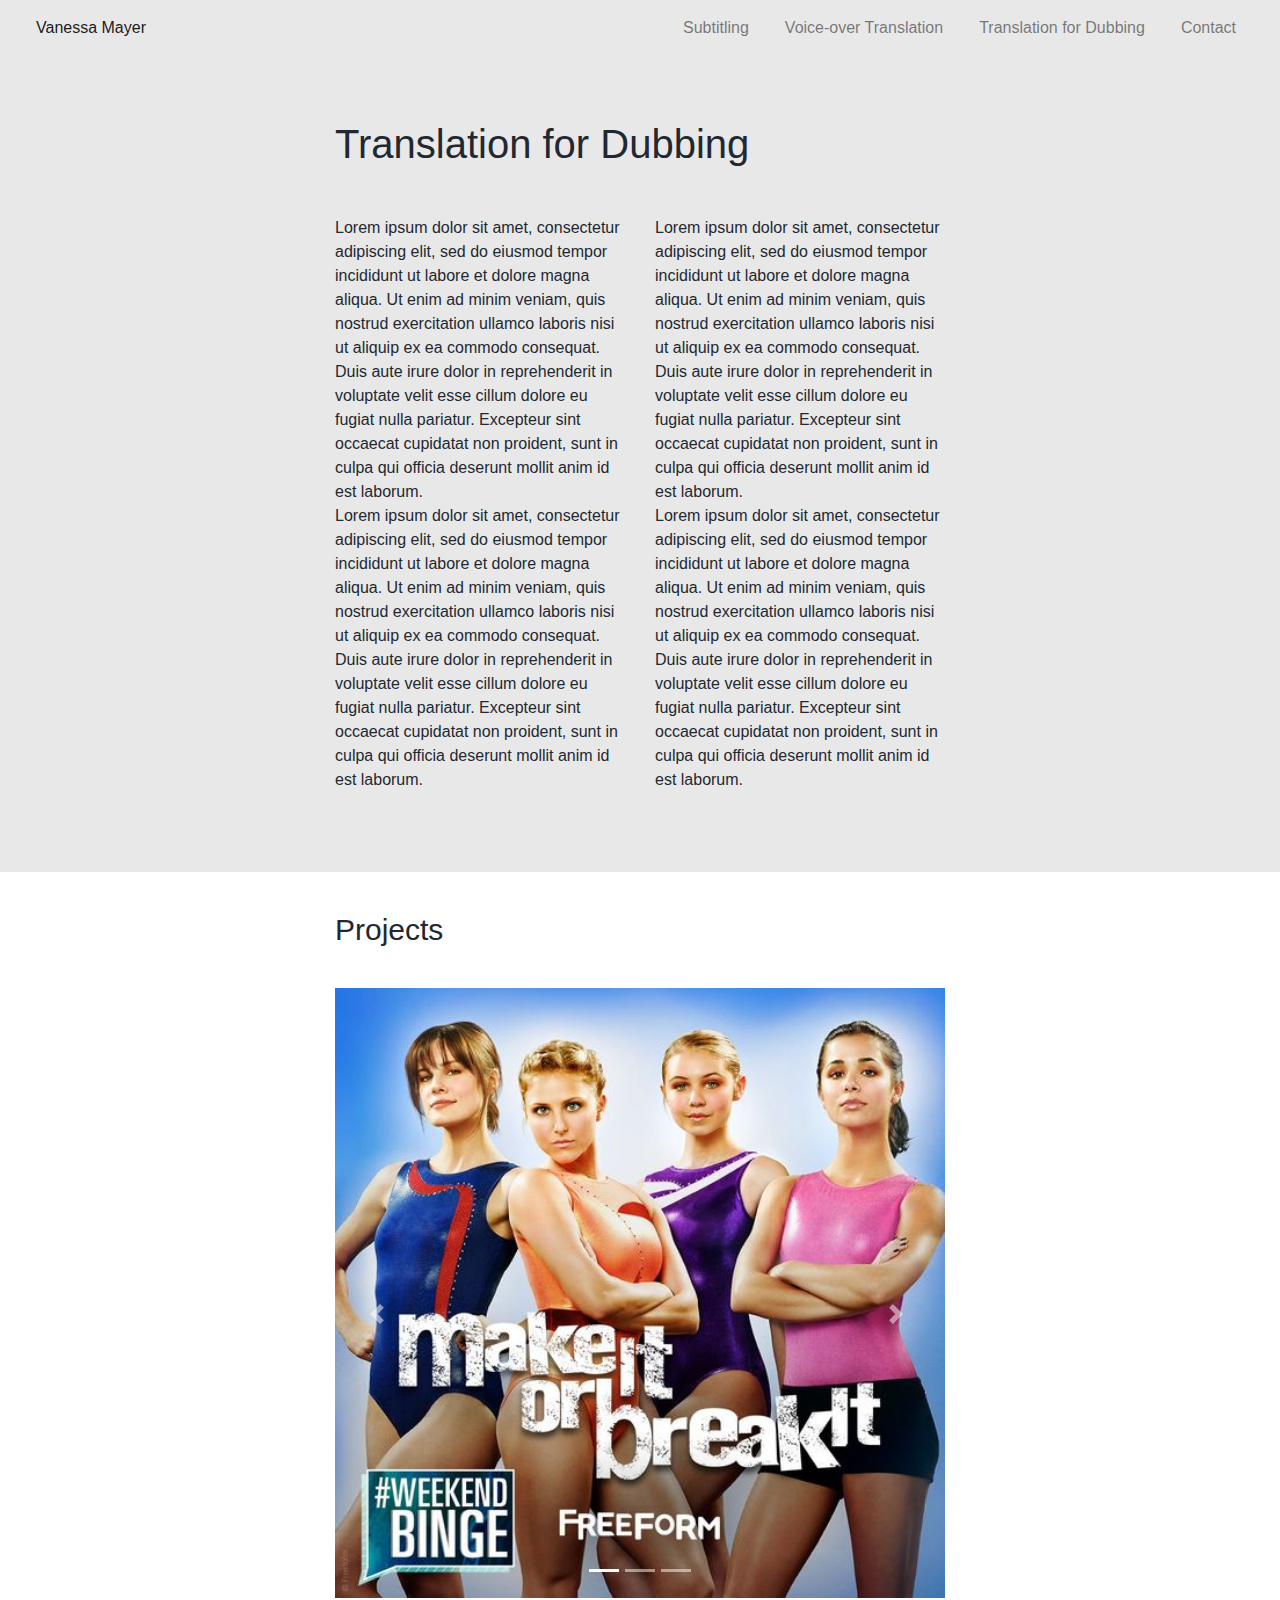
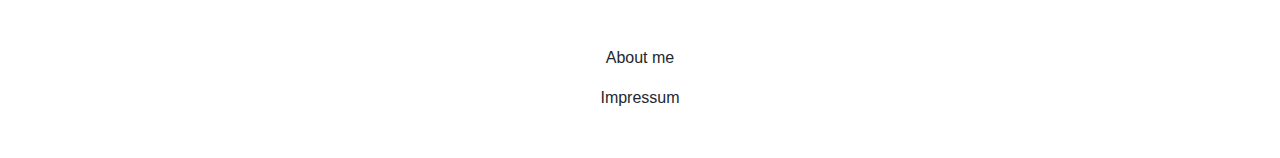
<file: dubbing.html>
<!DOCTYPE html>
<html>
<head>
    <title>Translation for Dubbing</title>
    <meta charset="utf-8">
    <meta name="viewport" content="width=device-width, initial-scale=1">
        <!-- Latest compiled and minified CSS -->
    <link rel="stylesheet" href="https://maxcdn.bootstrapcdn.com/bootstrap/4.5.2/css/bootstrap.min.css">
    <!-- jQuery library -->
    <script src="https://ajax.googleapis.com/ajax/libs/jquery/3.5.1/jquery.min.js"></script>
    <!-- Popper JS -->
    <script src="https://cdnjs.cloudflare.com/ajax/libs/popper.js/1.16.0/umd/popper.min.js"></script>
    <!-- Latest compiled JavaScript -->
    <script src="https://maxcdn.bootstrapcdn.com/bootstrap/4.5.2/js/bootstrap.min.js"></script>
    <link href="css/style.css" rel="stylesheet" type="text/css">
</head>
<body>
    <nav class="navbar navbar-expand-lg navbar-light" style="background-color: #e8e8e8;">
        <div class="d-flex flex-grow-1">
            <span class="w-100 d-lg-none d-block"><!-- hidden spacer to center brand on mobile --></span>
            <a class="navbar-brand" href="index.html">Vanessa Mayer</a>
            <div class="w-100 text-right">
                <button class="navbar-toggler" type="button" data-toggle="collapse" data-target="#myNavbar7">
                    <span class="navbar-toggler-icon"></span>
                </button>
            </div>
        </div>
        <div class="collapse navbar-collapse flex-grow-1 text-right" id="myNavbar7">
            <ul class="navbar-nav ml-auto flex-nowrap">
                <li class="nav-item">
                    <a href="subtitling.html" class="nav-link">Subtitling</a>
                </li>
                <li class="nav-item">
                    <a href="voice-over.html" class="nav-link">Voice-over Translation</a>
                </li>
                <li class="nav-item">
                    <a href="dubbing.html" class="nav-link">Translation for Dubbing</a>
                </li>
                <li class="nav-item">
                    <a href="#" class="nav-link">Contact</a>
                </li>
            </ul>
        </div>
    </nav>
    <div class="jumbotron jumbotron-fluid">
        <div class="container">
            <h1 class="headline">Translation for Dubbing</h1>
        </div>
         
        <div class="container">
            <div class="row mt-5">
                <div class="col-md-6">
                    <p>Lorem ipsum dolor sit amet, consectetur adipiscing elit, sed do eiusmod tempor incididunt ut
                        labore et dolore magna aliqua. Ut enim ad minim veniam, quis nostrud exercitation ullamco
                        laboris nisi ut aliquip ex ea commodo consequat. Duis aute irure dolor in reprehenderit in
                        voluptate velit esse cillum dolore eu fugiat nulla pariatur. Excepteur sint occaecat cupidatat
                        non proident, sunt in culpa qui officia deserunt mollit anim id est laborum.<br>
                        Lorem ipsum dolor sit amet, consectetur adipiscing elit, sed do eiusmod tempor incididunt ut
                        labore et dolore magna aliqua. Ut enim ad minim veniam, quis nostrud exercitation ullamco
                        laboris nisi ut aliquip ex ea commodo consequat. Duis aute irure dolor in reprehenderit in
                        voluptate velit esse cillum dolore eu fugiat nulla pariatur. Excepteur sint occaecat cupidatat
                        non proident, sunt in culpa qui officia deserunt mollit anim id est laborum.
                    </p>
                </div>
                <div class="col-md-6">
                    <p>Lorem ipsum dolor sit amet, consectetur adipiscing elit, sed do eiusmod tempor incididunt ut
                        labore et dolore magna aliqua. Ut enim ad minim veniam, quis nostrud exercitation ullamco
                        laboris nisi ut aliquip ex ea commodo consequat. Duis aute irure dolor in reprehenderit in
                        voluptate velit esse cillum dolore eu fugiat nulla pariatur. Excepteur sint occaecat cupidatat
                        non proident, sunt in culpa qui officia deserunt mollit anim id est laborum.<br>
                        Lorem ipsum dolor sit amet, consectetur adipiscing elit, sed do eiusmod tempor incididunt ut
                        labore et dolore magna aliqua. Ut enim ad minim veniam, quis nostrud exercitation ullamco
                        laboris nisi ut aliquip ex ea commodo consequat. Duis aute irure dolor in reprehenderit in
                        voluptate velit esse cillum dolore eu fugiat nulla pariatur. Excepteur sint occaecat cupidatat
                        non proident, sunt in culpa qui officia deserunt mollit anim id est laborum.
                    </p>
                </div>
            </div>
        </div>
    </div>
    <div class=container text-center>
        <h2 class="headline2">Projects</h2>
        <div id="demo" class="carousel slide" data-ride="carousel">

        <!-- Indicators -->
        <ul class="carousel-indicators">
          <li data-target="#demo" data-slide-to="0" class="active"></li>
          <li data-target="#demo" data-slide-to="1"></li>
          <li data-target="#demo" data-slide-to="2"></li>
        </ul>
      
        <!-- The slideshow -->
        <div class="carousel-inner">
          <div class="carousel-item active">
            <img src="images/makeit.jpg" alt="Make It Or Break It TV Series">
          </div>
          <div class="carousel-item">
            <img src="images/Trolls1.webp" alt="Trolls Series">
          </div>
          <div class="carousel-item">
            <img src="images/FrancoisD'Assis.jpg" alt="Movie Brotherhood, A Life with Saint Francis">
          </div>
        </div>
      
        <!-- Left and right controls -->
        <a class="carousel-control-prev" href="#demo" data-slide="prev">
          <span class="carousel-control-prev-icon"></span>
        </a>
        <a class="carousel-control-next" href="#demo" data-slide="next">
          <span class="carousel-control-next-icon"></span>
        </a>
      
    </div>
</div>
</div>
</div>
</body>
<footer>
<div class="container mt-5 mb-5 text-center" id="impressum">
<p>About me</p>
<p>Impressum</p>
</div>
</footer>

</html>
</file>
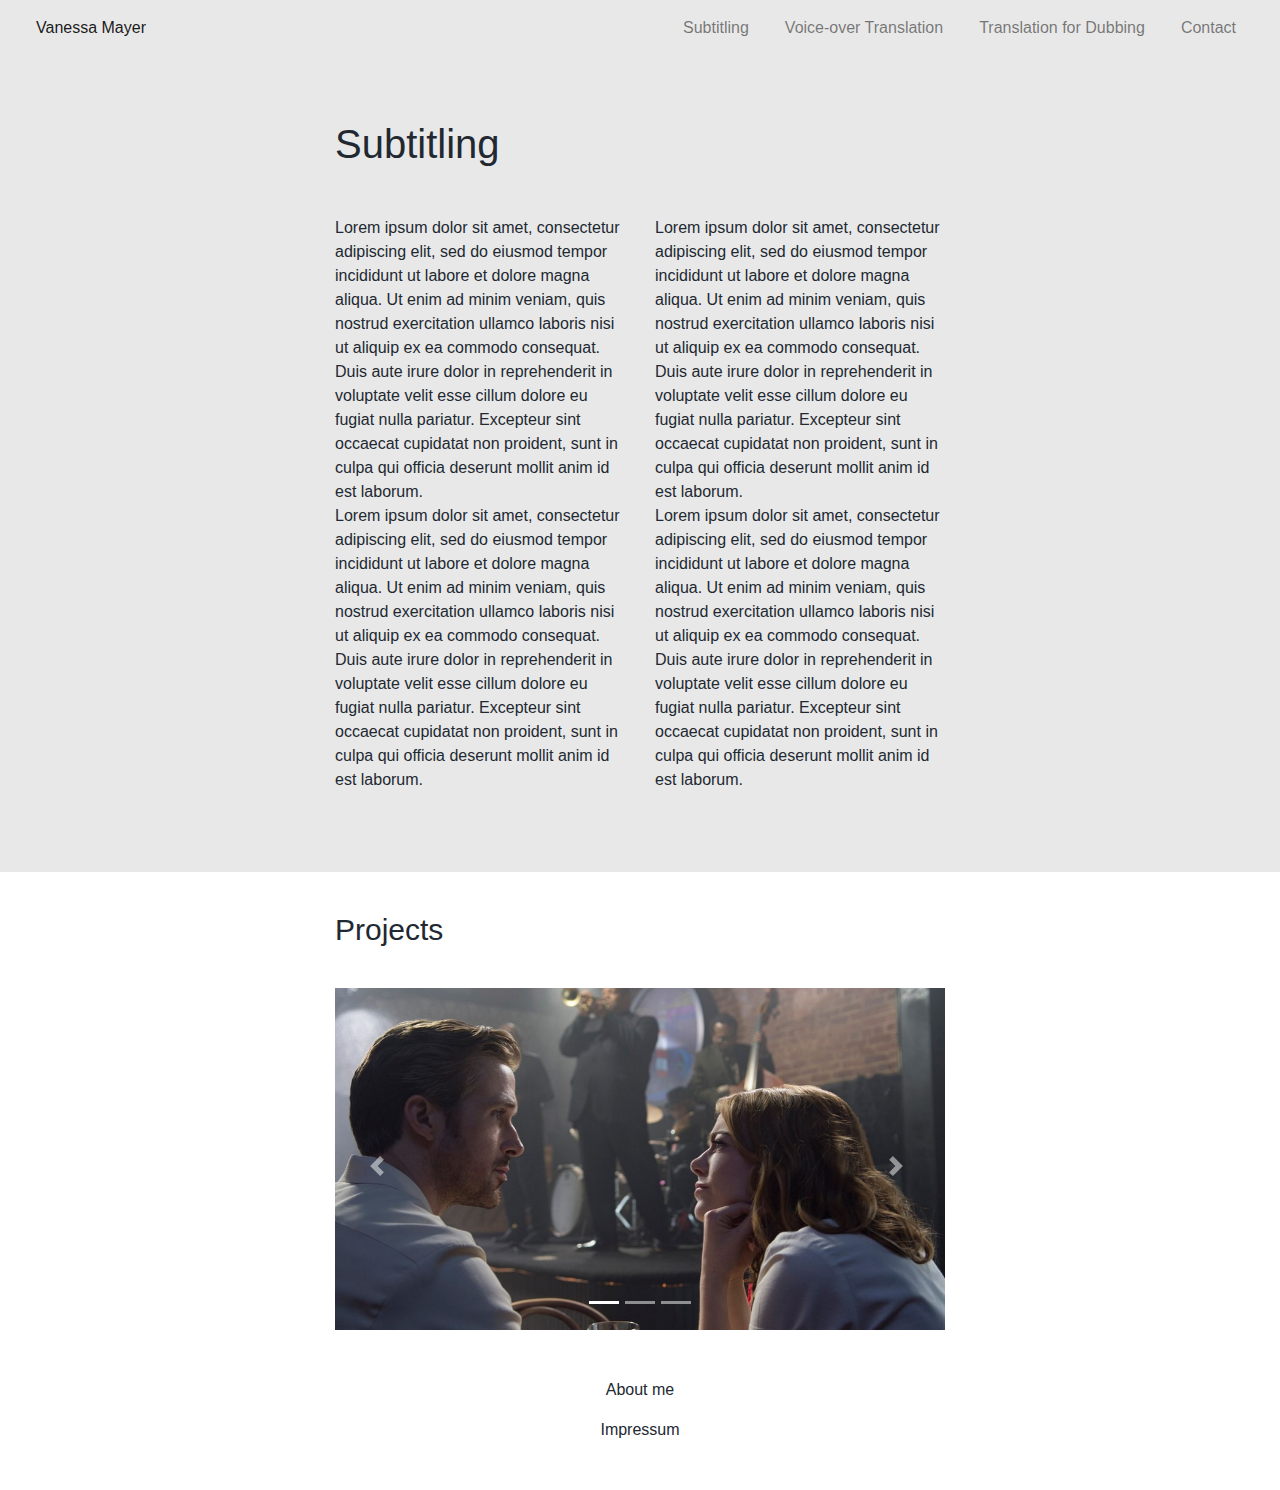
<file: subtitling.html>
<!DOCTYPE html>
<html>
<head>
    <title>Subtitling</title>
    <meta charset="utf-8">
    <meta name="viewport" content="width=device-width, initial-scale=1">
        <!-- Latest compiled and minified CSS -->
    <link rel="stylesheet" href="https://maxcdn.bootstrapcdn.com/bootstrap/4.5.2/css/bootstrap.min.css">
    <!-- jQuery library -->
    <script src="https://ajax.googleapis.com/ajax/libs/jquery/3.5.1/jquery.min.js"></script>
    <!-- Popper JS -->
    <script src="https://cdnjs.cloudflare.com/ajax/libs/popper.js/1.16.0/umd/popper.min.js"></script>
    <!-- Latest compiled JavaScript -->
    <script src="https://maxcdn.bootstrapcdn.com/bootstrap/4.5.2/js/bootstrap.min.js"></script>
    <link href="css/style.css" rel="stylesheet" type="text/css">
</head>
<body>
    <nav class="navbar navbar-expand-lg navbar-light" style="background-color: #e8e8e8;">
        <div class="d-flex flex-grow-1">
            <span class="w-100 d-lg-none d-block"><!-- hidden spacer to center brand on mobile --></span>
            <a class="navbar-brand" href="index.html">Vanessa Mayer</a>
            <div class="w-100 text-right">
                <button class="navbar-toggler" type="button" data-toggle="collapse" data-target="#myNavbar7">
                    <span class="navbar-toggler-icon"></span>
                </button>
            </div>
        </div>
        <div class="collapse navbar-collapse flex-grow-1 text-right" id="myNavbar7">
            <ul class="navbar-nav ml-auto flex-nowrap">
                <li class="nav-item">
                    <a href="subtitling.html" class="nav-link">Subtitling</a>
                </li>
                <li class="nav-item">
                    <a href="voice-over.html" class="nav-link">Voice-over Translation</a>
                </li>
                <li class="nav-item">
                    <a href="dubbing.html" class="nav-link">Translation for Dubbing</a>
                </li>
                <li class="nav-item">
                    <a href="#" class="nav-link">Contact</a>
                </li>
            </ul>
        </div>
    </nav>
    <div class="jumbotron jumbotron-fluid">
        <div class="container">
            <h1 class="headline">Subtitling</h1>
        </div>
         
        <div class="container">
            <div class="row mt-5">
                <div class="col-md-6">
                    <p>Lorem ipsum dolor sit amet, consectetur adipiscing elit, sed do eiusmod tempor incididunt ut
                        labore et dolore magna aliqua. Ut enim ad minim veniam, quis nostrud exercitation ullamco
                        laboris nisi ut aliquip ex ea commodo consequat. Duis aute irure dolor in reprehenderit in
                        voluptate velit esse cillum dolore eu fugiat nulla pariatur. Excepteur sint occaecat cupidatat
                        non proident, sunt in culpa qui officia deserunt mollit anim id est laborum.<br>
                        Lorem ipsum dolor sit amet, consectetur adipiscing elit, sed do eiusmod tempor incididunt ut
                        labore et dolore magna aliqua. Ut enim ad minim veniam, quis nostrud exercitation ullamco
                        laboris nisi ut aliquip ex ea commodo consequat. Duis aute irure dolor in reprehenderit in
                        voluptate velit esse cillum dolore eu fugiat nulla pariatur. Excepteur sint occaecat cupidatat
                        non proident, sunt in culpa qui officia deserunt mollit anim id est laborum.
                    </p>
                </div>
                <div class="col-md-6">
                    <p>Lorem ipsum dolor sit amet, consectetur adipiscing elit, sed do eiusmod tempor incididunt ut
                        labore et dolore magna aliqua. Ut enim ad minim veniam, quis nostrud exercitation ullamco
                        laboris nisi ut aliquip ex ea commodo consequat. Duis aute irure dolor in reprehenderit in
                        voluptate velit esse cillum dolore eu fugiat nulla pariatur. Excepteur sint occaecat cupidatat
                        non proident, sunt in culpa qui officia deserunt mollit anim id est laborum.<br>
                        Lorem ipsum dolor sit amet, consectetur adipiscing elit, sed do eiusmod tempor incididunt ut
                        labore et dolore magna aliqua. Ut enim ad minim veniam, quis nostrud exercitation ullamco
                        laboris nisi ut aliquip ex ea commodo consequat. Duis aute irure dolor in reprehenderit in
                        voluptate velit esse cillum dolore eu fugiat nulla pariatur. Excepteur sint occaecat cupidatat
                        non proident, sunt in culpa qui officia deserunt mollit anim id est laborum.
                    </p>
                </div>
            </div>
        </div>
    </div>
    <div class=container text-center>
        <h2 class="headline2">Projects</h2>
        <div id="demo" class="carousel slide" data-ride="carousel">

        <!-- Indicators -->
        <ul class="carousel-indicators">
          <li data-target="#demo" data-slide-to="0" class="active"></li>
          <li data-target="#demo" data-slide-to="1"></li>
          <li data-target="#demo" data-slide-to="2"></li>
        </ul>
      
        <!-- The slideshow -->
        <div class="carousel-inner">
          <div class="carousel-item active">
            <img src="images/lalaland.jpg" alt="Movie La La Land">
          </div>
          <div class="carousel-item">
            <img src="images/selma.jpg" alt="Movie Selma">
          </div>
          <div class="carousel-item">
            <img src="images/America-to-Me.jpg" alt="Documentary America to me">
          </div>
          <div class="carousel-item">
            <img src="images/Ecume.jpg" alt="Movie Ecume des Jours">
          </div>
          <div class="carousel-item">
            <img src="images/TwoFacesofJanuary.jpg" alt="Movie The Two Faces Of January">
          </div>
        </div>
      
        <!-- Left and right controls -->
        <a class="carousel-control-prev" href="#demo" data-slide="prev">
          <span class="carousel-control-prev-icon"></span>
        </a>
        <a class="carousel-control-next" href="#demo" data-slide="next">
          <span class="carousel-control-next-icon"></span>
        </a>
      
    </div>
</div>
</div>
</div>
</body>
<footer>
<div class="container mt-5 mb-5 text-center" id="impressum">
<p>About me</p>
<p>Impressum</p>
</div>
</footer>

</html>
</file>
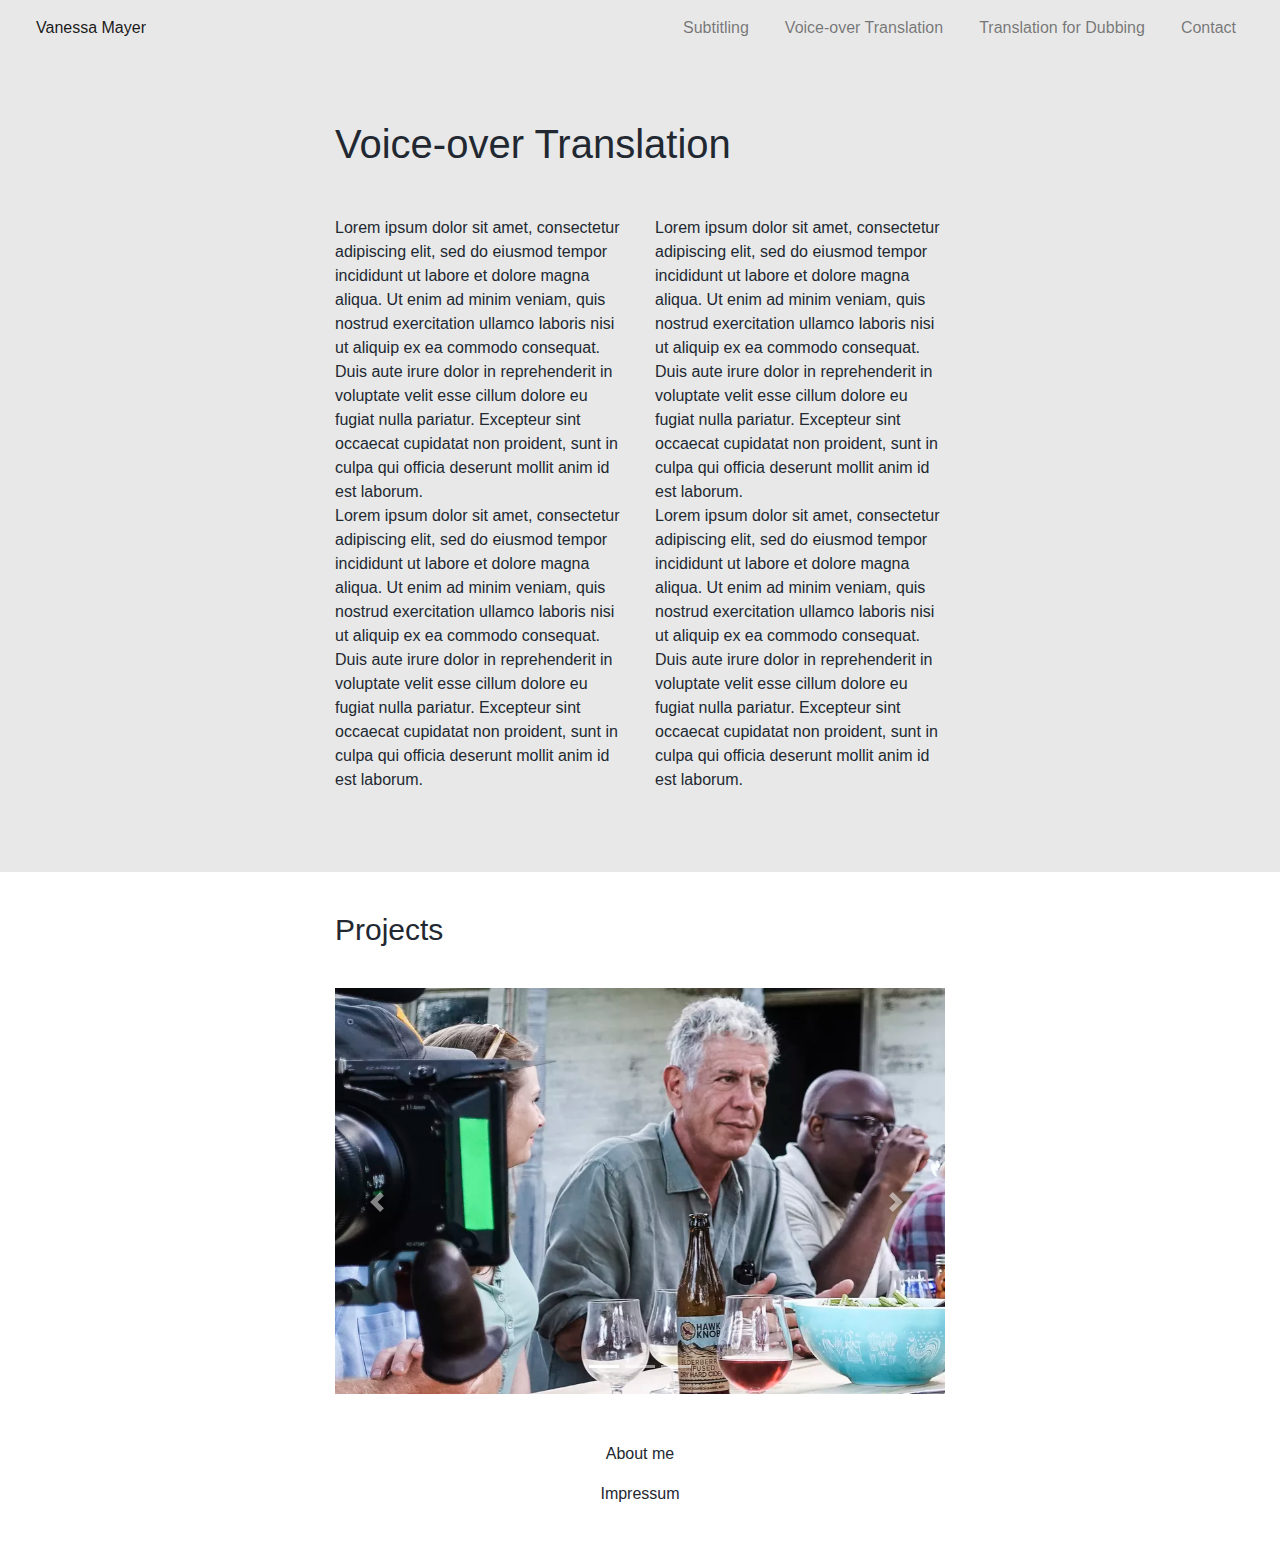
<file: voice-over.html>
<!DOCTYPE html>
<html>
<head>
    <title>Voice-over Translation</title>
    <meta charset="utf-8">
    <meta name="viewport" content="width=device-width, initial-scale=1">
        <!-- Latest compiled and minified CSS -->
    <link rel="stylesheet" href="https://maxcdn.bootstrapcdn.com/bootstrap/4.5.2/css/bootstrap.min.css">
    <!-- jQuery library -->
    <script src="https://ajax.googleapis.com/ajax/libs/jquery/3.5.1/jquery.min.js"></script>
    <!-- Popper JS -->
    <script src="https://cdnjs.cloudflare.com/ajax/libs/popper.js/1.16.0/umd/popper.min.js"></script>
    <!-- Latest compiled JavaScript -->
    <script src="https://maxcdn.bootstrapcdn.com/bootstrap/4.5.2/js/bootstrap.min.js"></script>
    <link href="css/style.css" rel="stylesheet" type="text/css">
</head>
<body>
    <nav class="navbar navbar-expand-lg navbar-light" style="background-color: #e8e8e8;">
        <div class="d-flex flex-grow-1">
            <span class="w-100 d-lg-none d-block"><!-- hidden spacer to center brand on mobile --></span>
            <a class="navbar-brand" href="index.html">Vanessa Mayer</a>
            <div class="w-100 text-right">
                <button class="navbar-toggler" type="button" data-toggle="collapse" data-target="#myNavbar7">
                    <span class="navbar-toggler-icon"></span>
                </button>
            </div>
        </div>
        <div class="collapse navbar-collapse flex-grow-1 text-right" id="myNavbar7">
            <ul class="navbar-nav ml-auto flex-nowrap">
                <li class="nav-item">
                    <a href="subtitling.html" class="nav-link">Subtitling</a>
                </li>
                <li class="nav-item">
                    <a href="voice-over.html" class="nav-link">Voice-over Translation</a>
                </li>
                <li class="nav-item">
                    <a href="dubbing.html" class="nav-link">Translation for Dubbing</a>
                </li>
                <li class="nav-item">
                    <a href="#" class="nav-link">Contact</a>
                </li>
            </ul>
        </div>
    </nav>
    <div class="jumbotron jumbotron-fluid">
        <div class="container">
            <h1 class="headline">Voice-over Translation</h1>
        </div>
         
        <div class="container">
            <div class="row mt-5">
                <div class="col-md-6">
                    <p>Lorem ipsum dolor sit amet, consectetur adipiscing elit, sed do eiusmod tempor incididunt ut
                        labore et dolore magna aliqua. Ut enim ad minim veniam, quis nostrud exercitation ullamco
                        laboris nisi ut aliquip ex ea commodo consequat. Duis aute irure dolor in reprehenderit in
                        voluptate velit esse cillum dolore eu fugiat nulla pariatur. Excepteur sint occaecat cupidatat
                        non proident, sunt in culpa qui officia deserunt mollit anim id est laborum.<br>
                        Lorem ipsum dolor sit amet, consectetur adipiscing elit, sed do eiusmod tempor incididunt ut
                        labore et dolore magna aliqua. Ut enim ad minim veniam, quis nostrud exercitation ullamco
                        laboris nisi ut aliquip ex ea commodo consequat. Duis aute irure dolor in reprehenderit in
                        voluptate velit esse cillum dolore eu fugiat nulla pariatur. Excepteur sint occaecat cupidatat
                        non proident, sunt in culpa qui officia deserunt mollit anim id est laborum.
                    </p>
                </div>
                <div class="col-md-6">
                    <p>Lorem ipsum dolor sit amet, consectetur adipiscing elit, sed do eiusmod tempor incididunt ut
                        labore et dolore magna aliqua. Ut enim ad minim veniam, quis nostrud exercitation ullamco
                        laboris nisi ut aliquip ex ea commodo consequat. Duis aute irure dolor in reprehenderit in
                        voluptate velit esse cillum dolore eu fugiat nulla pariatur. Excepteur sint occaecat cupidatat
                        non proident, sunt in culpa qui officia deserunt mollit anim id est laborum.<br>
                        Lorem ipsum dolor sit amet, consectetur adipiscing elit, sed do eiusmod tempor incididunt ut
                        labore et dolore magna aliqua. Ut enim ad minim veniam, quis nostrud exercitation ullamco
                        laboris nisi ut aliquip ex ea commodo consequat. Duis aute irure dolor in reprehenderit in
                        voluptate velit esse cillum dolore eu fugiat nulla pariatur. Excepteur sint occaecat cupidatat
                        non proident, sunt in culpa qui officia deserunt mollit anim id est laborum.
                    </p>
                </div>
            </div>
        </div>
    </div>
    <div class=container text-center>
        <h2 class="headline2">Projects</h2>
        <div id="demo" class="carousel slide" data-ride="carousel">

        <!-- Indicators -->
        <ul class="carousel-indicators">
          <li data-target="#demo" data-slide-to="0" class="active"></li>
          <li data-target="#demo" data-slide-to="1"></li>
          <li data-target="#demo" data-slide-to="2"></li>
        </ul>
      
        <!-- The slideshow -->
        <div class="carousel-inner">
          <div class="carousel-item active">
            <img src="images/bourdain1.webp" alt="Parts Unknown Anthony Bourdain">
          </div>
          <div class="carousel-item">
            <img src="images/LeahRemini.webp" alt="Leah Remini: Scientology and the Aftermath">
          </div>
          <div class="carousel-item">
            <img src="images/InTeufelsKüche.jpg" alt="Kitchen Nightmares Gordon Ramsay">
          </div>
        </div>
      
        <!-- Left and right controls -->
        <a class="carousel-control-prev" href="#demo" data-slide="prev">
          <span class="carousel-control-prev-icon"></span>
        </a>
        <a class="carousel-control-next" href="#demo" data-slide="next">
          <span class="carousel-control-next-icon"></span>
        </a>
      
    </div>
</div>
</div>
</div>
</body>
<footer>
<div class="container mt-5 mb-5 text-center" id="impressum">
<p>About me</p>
<p>Impressum</p>
</div>
</footer>

</html>
</file>
<file: css/style.css>
.description {
    font-weight: bold;
    font-size: 18px;
    text-align: left;
}

.headline {
    color: #222831;
    font-size: 40px;
    text-align: left;
    font-family: Helvetica, sans-serif;
}

.headline2 {
    color: #222831;
    font-size: 30px;
    text-align: left;
    margin-top: 40px;
    margin-bottom: 40px;
    font-family: Helvetica, sans-serif;
}

.caption {
    font-size: 20px;
    font-style: italic;
    display: block;
    background-color: white;
    margin-left: 20px;
    padding: 10px;
    position: relative;
    top: 80%;
    width: 15%;
    opacity: 0.65;
}

.jumbotron {
    background-color: #e8e8e8 !important;
}

.carousel-inner img {
    width: 90%;
    height: 90%;
  }

.navbar-brand {
    font-size: 16px;
    margin-left: 20px;
    font-family: Helvetica, sans-serif;
    color: #222831;    
}

.nav-item {
    font-size: 16px;
    margin-right: 20px;
    font-family: Helvetica, sans-serif;  
    color: #222831; 
}

.container {
    position: relative;
    color:#222831;
    
  }

.text-block {
    position: absolute;
    top: 90%;
    left: 50%;
    transform: translate(-50%, -50%);
    background-color: rgba(323, 323, 323, 0.5);
    color: #222831;
    opacity: 0.9;
    font-weight: bold;
    font-family: Helvetica, sans-serif;
    font-size: 20px;
    width: 90%; 
    text-align: center;
  }

.img-fluid {
    opacity: 0.9;
}
a {
    position: relative;
    display: inline-block;
}

a span {
    font-size: 20px;
    font-weight: bold;
    position: absolute;
    top: 55%;
    left: 50%;
    margin-top: -1em;
    margin-left: -15%;
    width: 100%;
    height: 2em;
    color: #222831;
    font-family: Helvetica, sans-serif;
}

 /* Container needed to position the button. Adjust the width as needed */
 .container {
    position: relative;
    width: 50%;
  }
  
  /* Make the image responsive */
  .container img {
    width: 100%;
    height: auto;
  }
  
  /* Style the button and place it in the middle of the container/image */
  .container .btn {
    position: absolute;
    top: 50%;
    left: 50%;
    transform: translate(-50%, -50%);
    -ms-transform: translate(-50%, -50%);
    background-color: #e8e8e8;
    opacity: 80%;
    color: #222831;
    font-family: Helvetica, sans-serif;
    font-size: 20px;
    font-weight: bold;
    padding: 12px 24px;
    border: none;
    cursor: pointer;
    border-radius: 5px;
  }
  
  .container .btn:hover {
    background-color:#e8e8e8;
  }
</file>
